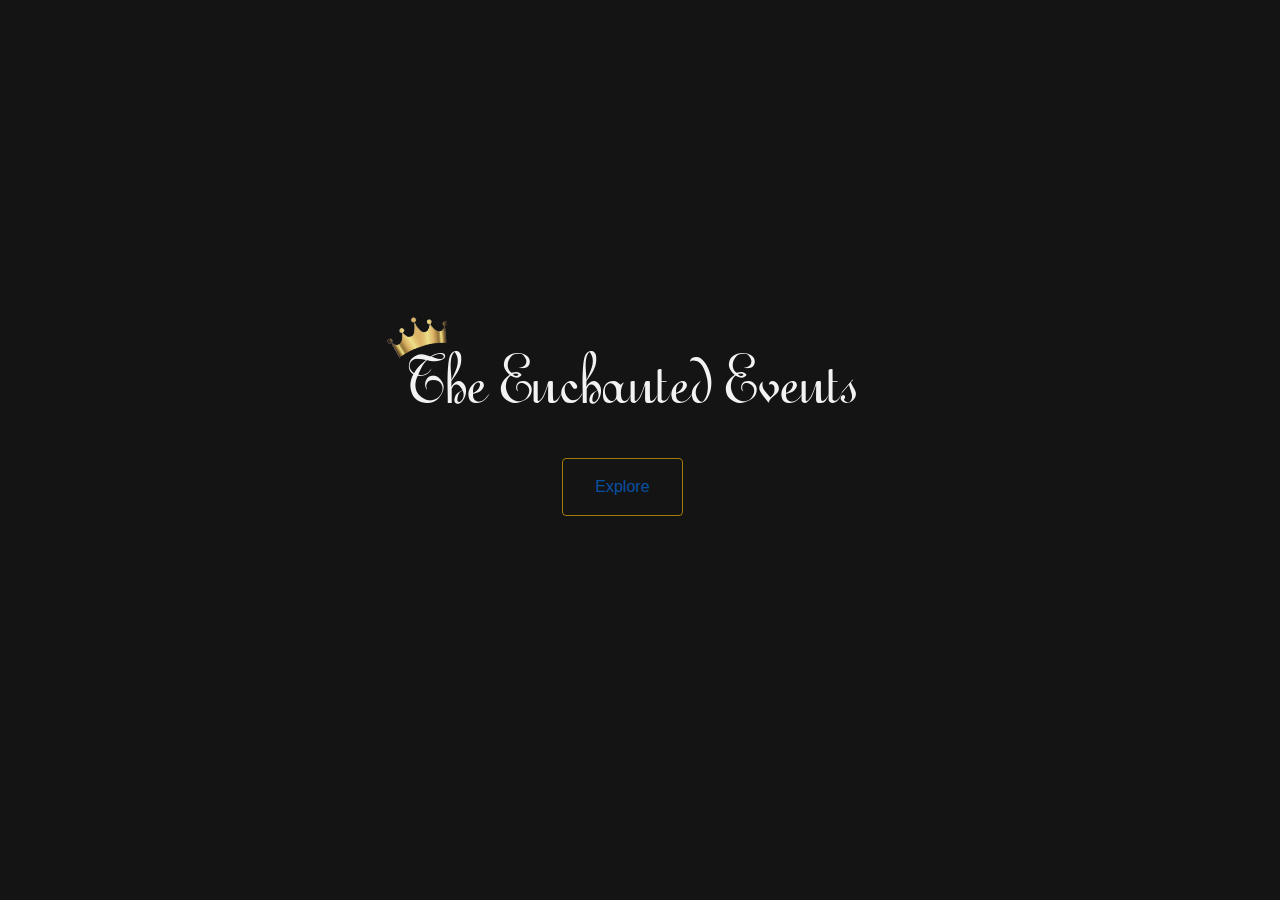
<file: index.html>
<!DOCTYPE html>
<html>
<head>
    <meta charset="utf-8">
    <meta name="viewport" content="width=device-width, initial-scale=1.0 maximum-scale=1.0">
    <meta http-equiv="X-UA-Compatible" content="IE=Edge">
      <!-- bootstrap css -->
    <link rel="stylesheet" type="text/css" href="./assets/css/bootstrap/bootstrap.css">
      <!-- personalized css -->
    <link rel="stylesheet" type="text/css" href="./assets/css/style.css">
      <!-- JavaScript -->
      <!-- jquery first, then popper, then bootstrap js -->
      <!-- jquery 3.3.1 uncompressed-->
    <script src="https://code.jquery.com/jquery-3.3.1.js" integrity="sha256-2Kok7MbOyxpgUVvAk/HJ2jigOSYS2auK4Pfzbm7uH60="crossorigin="anonymous"></script>
      <!-- popper -->
    <script src="https://cdnjs.cloudflare.com/ajax/libs/popper.js/1.12.9/umd/popper.min.js" integrity="sha384-ApNbgh9B+Y1QKtv3Rn7W3mgPxhU9K/ScQsAP7hUibX39j7fakFPskvXusvfa0b4Q" crossorigin="anonymous"></script>
      <!-- Bootstrap JS -->
    <script type="text/javascript" src="./assets/js/bootstrap.js"></script>
    <!-- fontawesome -->
    <link rel="stylesheet" href="https://use.fontawesome.com/releases/v5.3.1/css/all.css" integrity="sha384-mzrmE5qonljUremFsqc01SB46JvROS7bZs3IO2EmfFsd15uHvIt+Y8vEf7N7fWAU" crossorigin="anonymous">
  <!-- favicon -->
  <link rel="shortcut icon" type="image/x-icon" href="./assets/img/icon.png">
    <!-- google fonts -->
    <link href="https://fonts.googleapis.com/css?family=Dancing+Script|Overlock|Tangerine|Playfair+Display|Vidaloka:400,700" rel="stylesheet">
  <title>The Enchanted Events</title>
</head>
<body>



	<div class="jumbotron mb-0">
      <div class="container">
      	<img src="./assets/img/logo2.png" class="img-fluid">
        <button class="btn btn-outline-warning">
          <a href="./home.html">Explore</a>
        </button>
      </div>
    </div>



</body>
</html>
</file>
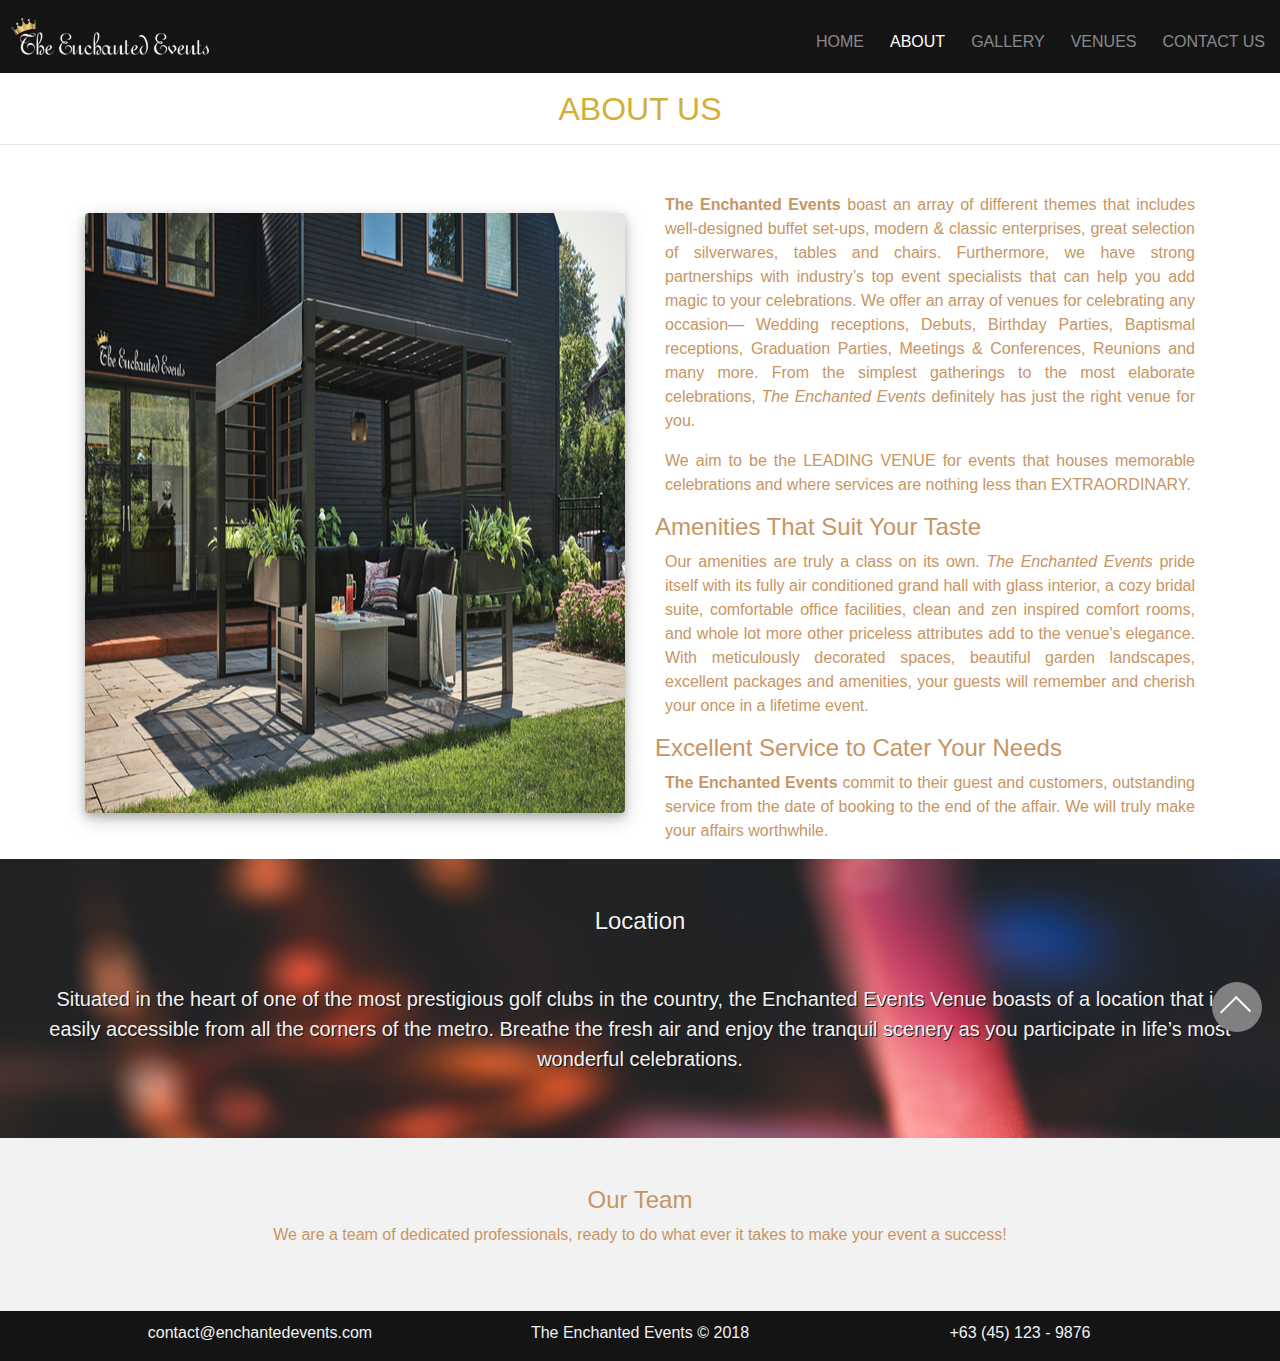
<file: about.html>
<!DOCTYPE html>
<html>
<head>
    <meta charset="utf-8">
    <meta name="viewport" content="width=device-width, initial-scale=1.0 maximum-scale=1.0">
    <meta http-equiv="X-UA-Compatible" content="IE=Edge">
      <!-- bootstrap css -->
    <link rel="stylesheet" type="text/css" href="./assets/css/bootstrap/bootstrap.css">
      <!-- personalized css -->
    <link rel="stylesheet" type="text/css" href="./assets/css/style.css">
      <!-- JavaScript -->
      <!-- jquery first, then popper, then bootstrap js -->
      <!-- jquery 3.3.1 uncompressed-->
    <script src="https://code.jquery.com/jquery-3.3.1.js" integrity="sha256-2Kok7MbOyxpgUVvAk/HJ2jigOSYS2auK4Pfzbm7uH60="crossorigin="anonymous"></script>
      <!-- popper -->
    <script src="https://cdnjs.cloudflare.com/ajax/libs/popper.js/1.12.9/umd/popper.min.js" integrity="sha384-ApNbgh9B+Y1QKtv3Rn7W3mgPxhU9K/ScQsAP7hUibX39j7fakFPskvXusvfa0b4Q" crossorigin="anonymous"></script>
      <!-- Bootstrap JS -->
    <script type="text/javascript" src="./assets/js/bootstrap.js"></script>
    <!-- fontawesome -->
    <link rel="stylesheet" href="https://use.fontawesome.com/releases/v5.3.1/css/all.css" integrity="sha384-mzrmE5qonljUremFsqc01SB46JvROS7bZs3IO2EmfFsd15uHvIt+Y8vEf7N7fWAU" crossorigin="anonymous">
  <!-- favicon -->
  <link rel="shortcut icon" type="image/x-icon" href="./assets/img/icon.png">
    <!-- google fonts -->
    <link href="https://fonts.googleapis.com/css?family=Dancing+Script|Overlock|Tangerine|Playfair+Display|Vidaloka:400,700" rel="stylesheet">
  <title>The Enchanted Events</title>
</head>
<body>




    
    <nav class="navbar navbar-expand-lg navbar-dark">
      <a href="./index.html" class="navbar-brand">
        <img src="./assets/img/logo3.png" class="img-fluid">
      </a>
      <button class="navbar-toggler" type="button" data-toggle="collapse" data-target="#navbarContent">
        <span class="navbar-toggler-icon"></span>
      </button>
      <div class="collapse navbar-collapse" id="navbarContent">
        <ul class="navbar-nav ml-auto">
          <li class="nav-item">
            <a  class="nav-link text-center" href="./home.html">Home</a>
          </li>
          <li class="nav-item">
            <a  class="nav-link active text-center" href="./about.html">About</a>
          </li>
          <li class="nav-item">
            <a class="nav-link text-center" href="./gallery.html">Gallery</a>
          </li>
          <li class="nav-item">
            <a class="nav-link text-center" href="./venues.html">Venues</a>
          </li>
          <li class="nav-item">
            <a class="nav-link text-center" href="./contact.html">Contact Us</a>
          </li>
        </ul>
      </div>
    </nav>



    <h2 id="abt" class="text-center">ABOUT US</h2>
    <hr>

    <div class="container mt-5">
      <div class="row">
        <div class="col-lg-6 col-md-12 col-sm-12" id="col-img">
            <img class="card-img-top rounded" src="./assets/img/tee.png">
        </div>
        <div class="col-lg-6 col-md-12 col-sm-12 about-tags">
          <p class="text-justify"><strong>The Enchanted Events</strong> boast an array of different themes that includes well-designed buffet set-ups, modern & classic enterprises, great selection of silverwares, tables and chairs. Furthermore, we have strong partnerships with industry’s top event specialists that can help you add magic to your celebrations. We offer an array of venues for celebrating any occasion— Wedding receptions, Debuts, Birthday Parties, Baptismal receptions, Graduation Parties, Meetings & Conferences, Reunions and many more. From the simplest gatherings to the most elaborate celebrations, <em>The Enchanted Events</em> definitely has just the right venue for you.</p>
          <p class="text-justify">We aim to  be the LEADING VENUE for events that houses memorable celebrations and where services are nothing less than EXTRAORDINARY.</p>
        <!-- </div> -->
      <!-- </div> -->
      <!-- <div class="row"> -->
        <!-- <div class="col-lg-6 col-md-6 col-sm-12 about-tags"> -->
          <h4>Amenities That Suit Your Taste</h4>
          <p class="text-justify">Our amenities are truly a class on its own. <em>The Enchanted Events</em> pride itself with its fully air conditioned grand hall with glass interior, a cozy bridal suite, comfortable office facilities, clean and zen inspired comfort rooms, and whole lot more other priceless attributes add to the venue's elegance. With meticulously decorated spaces, beautiful garden landscapes, excellent packages and amenities, your guests will remember and cherish your once in a lifetime event.</p>
        <!-- </div> -->
      <!-- </div> -->
      <!-- <div class="row"> -->
        <!-- <div class="col-lg-6 col-md-6 col-sm-12 about-tags"> -->
          <h4>Excellent Service to Cater Your Needs</h4>
          <p class="text-justify"><strong>The Enchanted Events</strong> commit to their guest and customers, outstanding service from the date of booking to the end of the affair. We will truly make your affairs worthwhile.</p>
        </div>
      </div>
    </div>

    <section class="p-5" id="location">
      <h4 class="mb-5 text-center">Location</h4>
      <p class="lead text-center">Situated in the heart of one of the most prestigious golf clubs in the country, the Enchanted Events Venue boasts of a location that is easily accessible from all the corners of the metro. Breathe the fresh air and enjoy the tranquil scenery as you participate in life’s most wonderful celebrations.</p>
    </section>

    <section class="p-5 text-center about-tags" id="team">
      <h4>Our Team</h4>
      <p>We are a team of dedicated professionals, ready to do what ever it takes to make your event a success!</p>
    </section>

    <footer>
      <div class="container">
        <div class="row">
          <div class="cols col-lg-4">
              <p><i class="far fa-envelope"></i>contact@enchantedevents.com</p>
          </div>
          <div class="cols col-lg-4">
            <p>The Enchanted Events &copy; 2018</p>
          </div>
          <div class="cols col-lg-4">
              <p><i class="fas fa-phone"></i>+63 (45) 123 - 9876</p>
          </div>
        </div>
      </div>
    </footer>
    <div class="back-to-top"></div>
    <script type="text/javascript" src="./assets/js/script.js"></script>
</body>
</html>
</file>
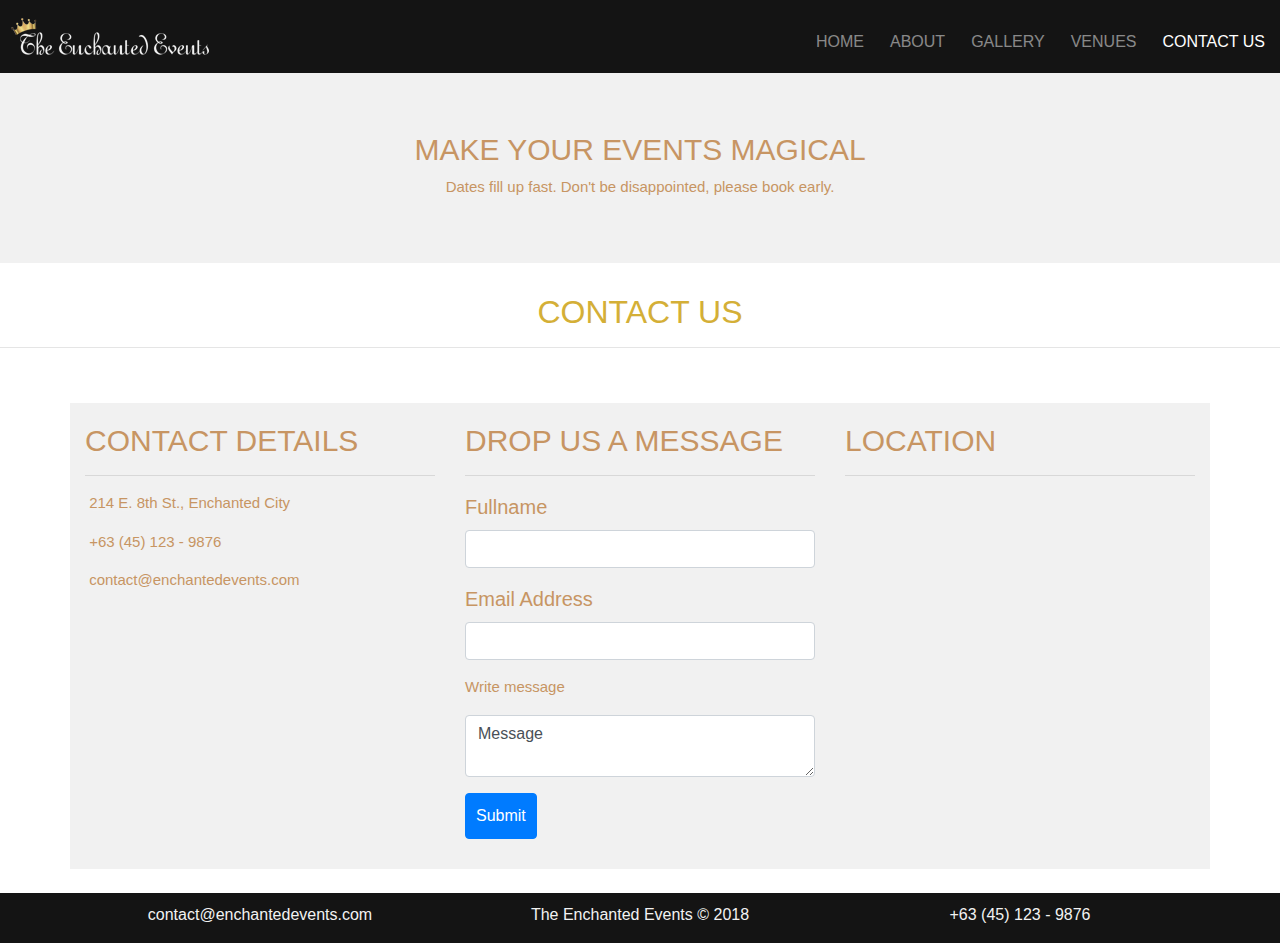
<file: contact.html>
<!DOCTYPE html>
<html>
<head>
    <meta charset="utf-8">
    <meta name="viewport" content="width=device-width, initial-scale=1.0 maximum-scale=1.0">
    <meta http-equiv="X-UA-Compatible" content="IE=Edge">
      <!-- bootstrap css -->
    <link rel="stylesheet" type="text/css" href="./assets/css/bootstrap/bootstrap.css">
      <!-- personalized css -->
    <link rel="stylesheet" type="text/css" href="./assets/css/style.css">
      <!-- JavaScript -->
      <!-- jquery first, then popper, then bootstrap js -->
      <!-- jquery 3.3.1 uncompressed-->
    <script src="https://code.jquery.com/jquery-3.3.1.js" integrity="sha256-2Kok7MbOyxpgUVvAk/HJ2jigOSYS2auK4Pfzbm7uH60="crossorigin="anonymous"></script>
      <!-- popper -->
    <script src="https://cdnjs.cloudflare.com/ajax/libs/popper.js/1.12.9/umd/popper.min.js" integrity="sha384-ApNbgh9B+Y1QKtv3Rn7W3mgPxhU9K/ScQsAP7hUibX39j7fakFPskvXusvfa0b4Q" crossorigin="anonymous"></script>
      <!-- Bootstrap JS -->
    <script type="text/javascript" src="./assets/js/bootstrap.js"></script>
    <!-- fontawesome -->
    <link rel="stylesheet" href="https://use.fontawesome.com/releases/v5.3.1/css/all.css" integrity="sha384-mzrmE5qonljUremFsqc01SB46JvROS7bZs3IO2EmfFsd15uHvIt+Y8vEf7N7fWAU" crossorigin="anonymous">
  <!-- favicon -->
  <link rel="shortcut icon" type="image/x-icon" href="./assets/img/icon.png">
    <!-- google fonts -->
    <link href="https://fonts.googleapis.com/css?family=Dancing+Script|Overlock|Tangerine|Playfair+Display|Vidaloka:400,700" rel="stylesheet">
 <title>The Enchanted Events</title>
</head>
<body>

    <nav class="navbar navbar-expand-lg navbar-dark">
      <a href="./index.html" class="navbar-brand">
        <img src="./assets/img/logo3.png" class="img-fluid">
      </a>
      <button class="navbar-toggler" type="button" data-toggle="collapse" data-target="#navbarContent">
        <span class="navbar-toggler-icon"></span>
      </button>
      <div class="collapse navbar-collapse" id="navbarContent">
        <ul class="navbar-nav ml-auto">
          <li class="nav-item">
            <a  class="nav-link text-center" href="./home.html">Home</a>
          </li>
          <li class="nav-item">
            <a  class="nav-link text-center" href="./about.html">About</a>
          </li>
          <li class="nav-item">
            <a class="nav-link text-center" href="./gallery.html">Gallery</a>
          </li>
          <li class="nav-item">
            <a class="nav-link text-center" href="./venues.html">Venues</a>
          </li>
          <li class="nav-item">
            <a class="nav-link active text-center" href="./contact.html">Contact Us</a>
          </li>
        </ul>
      </div>
    </nav>

   <section class="p-5 text-center" id="contact">
      <h4>Make Your Events Magical</h4>
      <p>Dates fill up fast. Don't be disappointed, please book early.</p>
   </section>
   <h2 class="text-center" id="ctc">CONTACT US</h2>
   <hr>
    <div class="container">
      <div class="row" id="contact">
        <div class="col-lg-4 col-md-6 col-sm-12">
          <h4>Contact Details</h4>
          <hr>
          <p><i class="fas fa-map-marker-alt"></i>&nbsp;214 E. 8th St., Enchanted City</p>
          <p><i class="fas fa-phone"></i>&nbsp;+63 (45) 123 - 9876</p>
          <p><i class="far fa-envelope"></i>&nbsp;contact@enchantedevents.com</p>
        </div>
        <div class="col-lg-4 col-md-6 col-sm-12">
          <form>
            <h4>Drop us a message</h4>
            <hr>
            <div class="form-group">
              <label for="fullname">Fullname</label>
              <input type="text" name="fullname" id="fullname" class="form-control"></input>
            </div>
            <div class="form-group">
              <label for="emailadd">Email Address</label>
              <input type="email" name="emailadd" id="emailadd" class="form-control"></input>
            </div>
            <div class="form-group">
              <p>Write message</p>
              <textarea class="form-control">Message</textarea>
            </div>
            <button type="submit" class="btn btn-primary">Submit</button>
          </form>
        </div>      
        <div class="col-lg-4 col-md-6 col-sm-12">
          <h4>Location</h4>
          <hr>
          <div class="embed-responsive embed-responsive-4by3">
            <iframe src="https://www.google.com/maps/embed?pb=!1m18!1m12!1m3!1d3845.2618109010373!2d120.59546871526405!3d15.470343289253337!2m3!1f0!2f0!3f0!3m2!1i1024!2i768!4f13.1!3m3!1m2!1s0x3396c66822d29c2b%3A0xd4aa287c49750280!2sThe+Bella+Plaza!5e0!3m2!1sen!2sph!4v1537403832646" width="250" height="450" frameborder="0" style="border:0" allowfullscreen></iframe>
          </div>
        </div>
      </div> 
    </div>
    <br>


    <footer>
      <div class="container">
        <div class="row">
          <div class="cols col-lg-4">
              <p><i class="far fa-envelope"></i>contact@enchantedevents.com</p>
          </div>
          <div class="cols col-lg-4">
            <p>The Enchanted Events &copy; 2018</p>
          </div>
          <div class="cols col-lg-4">
              <p><i class="fas fa-phone"></i>+63 (45) 123 - 9876</p>
          </div>
        </div>
      </div>
    </footer>
    <div class="back-to-top"></div>
    <script type="text/javascript" src="./assets/js/script.js"></script>
</body>
</html>
</file>
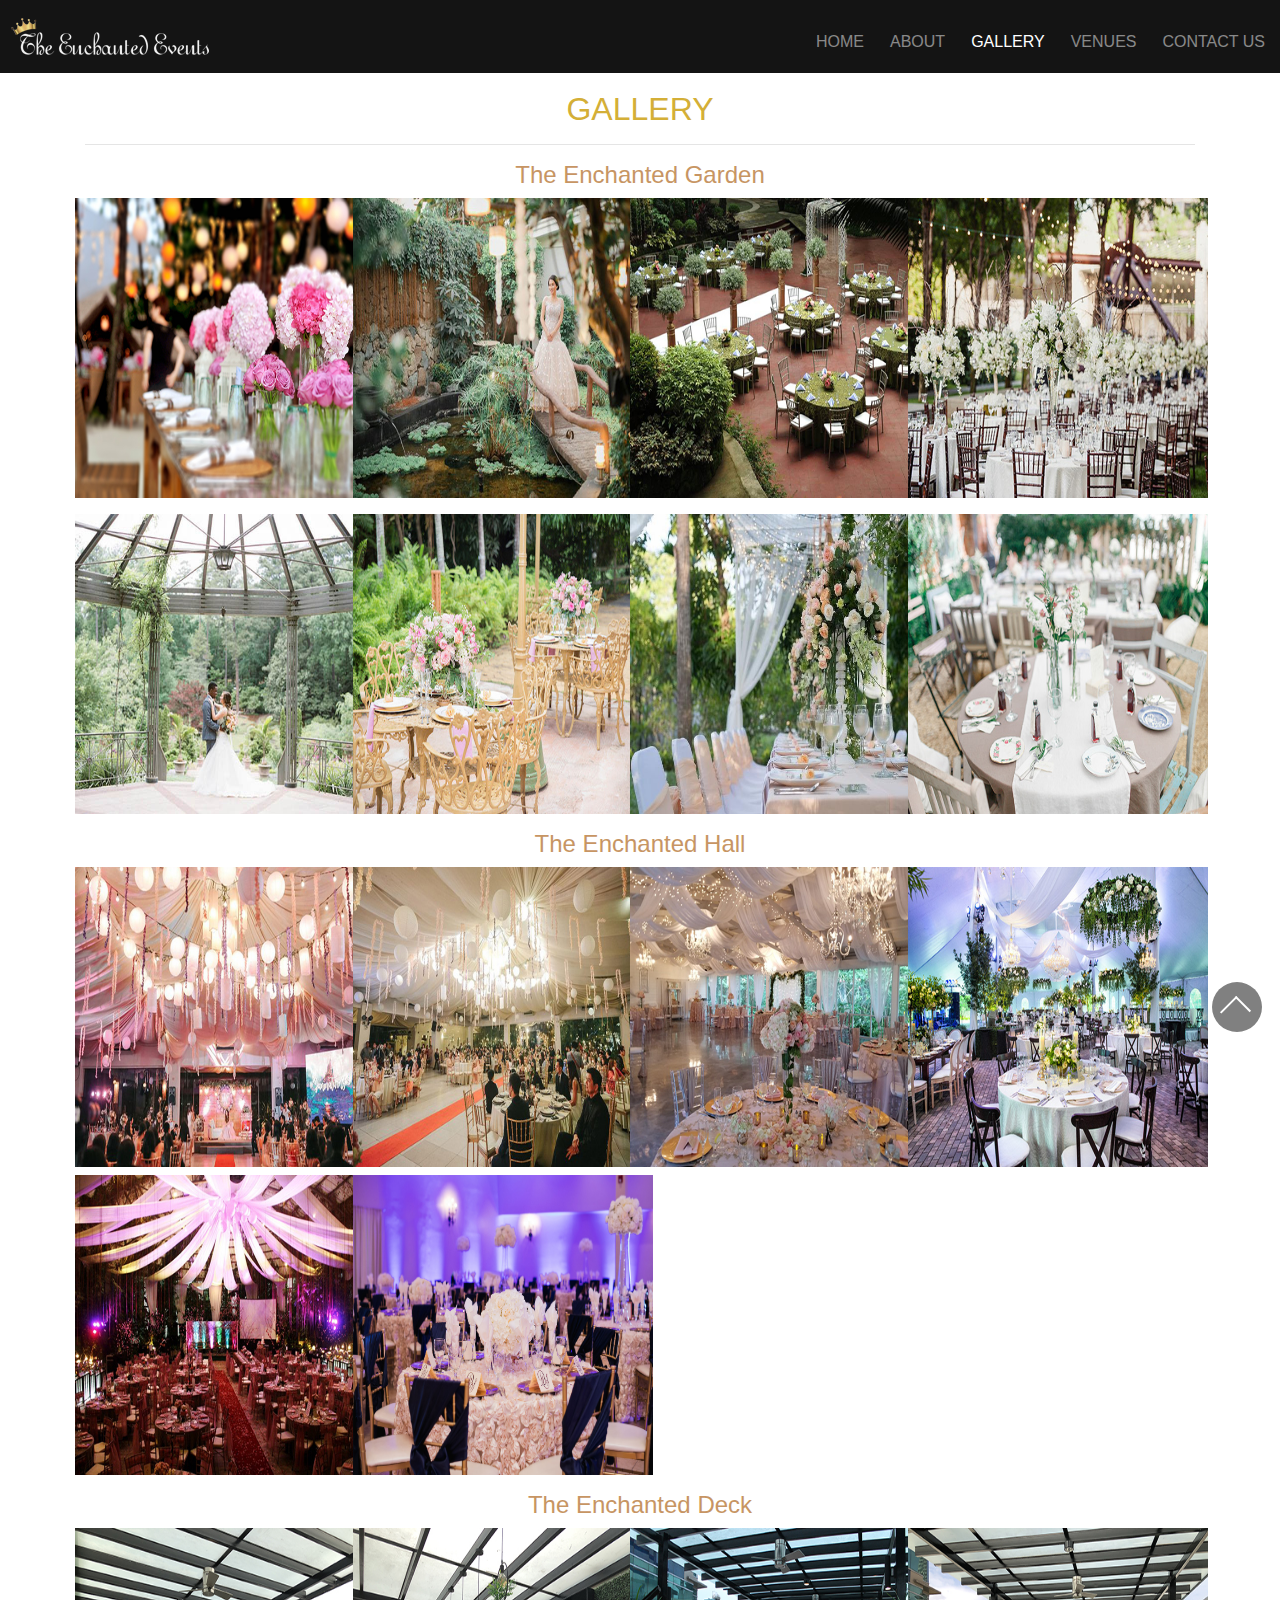
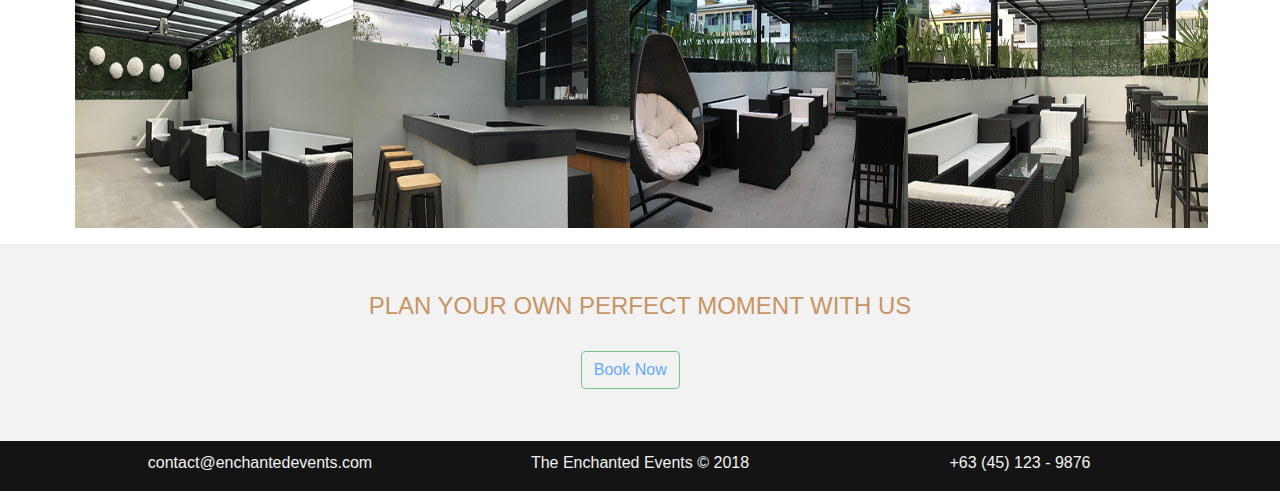
<file: gallery.html>
<!DOCTYPE html>
<html>
<head>
    <meta charset="utf-8">
    <meta name="viewport" content="width=device-width, initial-scale=1.0 maximum-scale=1.0">
    <meta http-equiv="X-UA-Compatible" content="IE=Edge">
      <!-- bootstrap css -->
    <link rel="stylesheet" type="text/css" href="./assets/css/bootstrap/bootstrap.css">
      <!-- personalized css -->
    <link rel="stylesheet" type="text/css" href="./assets/css/style.css">
      <!-- JavaScript -->
      <!-- jquery first, then popper, then bootstrap js -->
      <!-- jquery 3.3.1 uncompressed-->
    <script src="https://code.jquery.com/jquery-3.3.1.js" integrity="sha256-2Kok7MbOyxpgUVvAk/HJ2jigOSYS2auK4Pfzbm7uH60="crossorigin="anonymous"></script>
      <!-- popper -->
    <script src="https://cdnjs.cloudflare.com/ajax/libs/popper.js/1.12.9/umd/popper.min.js" integrity="sha384-ApNbgh9B+Y1QKtv3Rn7W3mgPxhU9K/ScQsAP7hUibX39j7fakFPskvXusvfa0b4Q" crossorigin="anonymous"></script>
      <!-- Bootstrap JS -->
    <script type="text/javascript" src="./assets/js/bootstrap.js"></script>
    <!-- fontawesome -->
    <link rel="stylesheet" href="https://use.fontawesome.com/releases/v5.3.1/css/all.css" integrity="sha384-mzrmE5qonljUremFsqc01SB46JvROS7bZs3IO2EmfFsd15uHvIt+Y8vEf7N7fWAU" crossorigin="anonymous">
  <!-- favicon -->
  <link rel="shortcut icon" type="image/x-icon" href="./assets/img/icon.png">
    <!-- google fonts -->
    <link href="https://fonts.googleapis.com/css?family=Dancing+Script|Overlock|Tangerine|Playfair+Display|Vidaloka:400,700" rel="stylesheet">
 <title>The Enchanted Events</title>
</head>
<body>

    <nav class="navbar navbar-expand-lg navbar-dark">
      <a href="./index.html" class="navbar-brand">
        <img src="./assets/img/logo3.png" class="img-fluid">
      </a>
      <button class="navbar-toggler" type="button" data-toggle="collapse" data-target="#navbarContent">
        <span class="navbar-toggler-icon"></span>
      </button>
      <div class="collapse navbar-collapse" id="navbarContent">
        <ul class="navbar-nav ml-auto">
          <li class="nav-item">
            <a  class="nav-link text-center" href="./home.html">Home</a>
          </li>
          <li class="nav-item">
            <a  class="nav-link text-center" href="./about.html">About</a>
          </li>
          <li class="nav-item">
            <a class="nav-link active text-center" href="./gallery.html">Gallery</a>
          </li>
          <li class="nav-item">
            <a class="nav-link text-center" href="./venues.html">Venues</a>
          </li>
          <li class="nav-item">
            <a class="nav-link text-center" href="./contact.html">Contact Us</a>
          </li>
        </ul>
      </div>
    </nav>

    <div class="container">
      <h2 class="text-center" id="gal">GALLERY</h2>
      <hr>
      <div class="container">
        <h4 class="text-center">The Enchanted Garden</h4>        
        <div class="row mb-2">
          <div class="col-lg-3 col-md-6 col-sm-6 mb-2">
            <div class="thumbnail">
              <img src="./assets/img/g1.jpg" id="gallery1">
            </div>
          </div>
          <div class="col-lg-3 col-md-6 col-sm-6 mb-2">
            <div class="thumbnail">
              <img src="./assets/img/g2.jpg" id="gallery1">
            </div>
          </div>
          <div class="col-lg-3 col-md-6 col-sm-6 mb-2">
            <div class="thumbnail">
              <img src="./assets/img/g3.jpg" id="gallery1">
            </div>
          </div>
          <div class="col-lg-3 col-md-6 col-sm-6 mb-2">
            <div class="thumbnail">
              <img src="./assets/img/g4.jpg" id="gallery1">
            </div>
          </div>                        
        </div>
        <div class="row mb-2">
          <div class="col-lg-3 col-md-6 col-sm-6 mb-2">
            <div class="thumbnail">
              <img src="./assets/img/g5.jpg" id="gallery1">
            </div>
          </div>
          <div class="col-lg-3 col-md-6 col-sm-6 mb-2">
            <div class="thumbnail">
              <img src="./assets/img/g6.jpg" id="gallery1">
            </div>
          </div>
          <div class="col-lg-3 col-md-6 col-sm-6 mb-2">
            <div class="thumbnail">
              <img src="./assets/img/g7.jpg" id="gallery1">
            </div>
          </div>
          <div class="col-lg-3 col-md-6 col-sm-6 mb-2">
            <div class="thumbnail">
              <img src="./assets/img/g8.jpg" id="gallery1">
            </div>
          </div>                        
        </div>

        <h4 class="text-center">The Enchanted Hall</h4>
        <div class="row mb-2">
          <div class="col-lg-3 col-md-6 col-sm-6 mb-2">
            <div class="thumbnail">
              <img src="./assets/img/h1.jpg" id="gallery1">
            </div>
          </div>
          <div class="col-lg-3 col-md-6 col-sm-6 mb-2">
            <div class="thumbnail">
              <img src="./assets/img/h2.jpg" id="gallery1">
            </div>
          </div>

          <div class="col-lg-3 col-md-6 col-sm-6 mb-2">
            <div class="thumbnail">
              <img src="./assets/img/h4.jpg" id="gallery1">
            </div>
          </div>                        
<!--         </div>
        <div class="row mb-2"> -->
          <div class="col-lg-3 col-md-6 col-sm-6 mb-2">
            <div class="thumbnail">
              <img src="./assets/img/h5.jpg" id="gallery1">
            </div>
          </div>
          <div class="col-lg-3 col-md-6 col-sm-6 mb-2">
            <div class="thumbnail">
              <img src="./assets/img/h6.jpg" id="gallery1">
            </div>
          </div>
          <div class="col-lg-3 col-md-6 col-sm-6 mb-2">
            <div class="thumbnail">
              <img src="./assets/img/h7.jpg" id="gallery1">
            </div>
          </div>
        </div>


        <h4 class="text-center">The Enchanted Deck</h4>        
        <div class="row mb-2">
<!--           <div class="col-lg-3 col-md-6 col-sm-6 mb-2">
            <div class="thumbnail">
              <img src="./assets/img/d1.jpg" id="gallery1">
            </div>
          </div> -->
          <div class="col-lg-3 col-md-6 col-sm-6 mb-2">
            <div class="thumbnail">
              <img src="./assets/img/d2.jpg" id="gallery1">
            </div>
          </div>
          <div class="col-lg-3 col-md-6 col-sm-6 mb-2">
            <div class="thumbnail">
              <img src="./assets/img/d3.jpg" id="gallery1">
            </div>
          </div>
          <div class="col-lg-3 col-md-6 col-sm-6 mb-2">
            <div class="thumbnail">
              <img src="./assets/img/d4.jpg" id="gallery1">
            </div>
          </div>                        
        <!-- </div> -->
        <!-- <div class="row mb-2"> -->
          <div class="col-lg-3 col-md-6 col-sm-6 mb-2">
            <div class="thumbnail">
              <img src="./assets/img/d5.jpg" id="gallery1">
            </div>
          </div>
        </div> 

      </div>
    </div>
    
    <section class="p-5" id="home-contact">
      <h4 class="mb-5 text-center">PLAN YOUR OWN PERFECT MOMENT WITH US</h4>
      <button class="btn btn-outline-success home-btn">
        <a href="./contact.html">Book Now</a>
      </button>
    </section>

    <footer>
      <div class="container">
        <div class="row">
          <div class="cols col-lg-4">
              <p><i class="far fa-envelope"></i>contact@enchantedevents.com</p>
          </div>
          <div class="cols col-lg-4">
            <p>The Enchanted Events &copy; 2018</p>
          </div>
          <div class="cols col-lg-4">
              <p><i class="fas fa-phone"></i>+63 (45) 123 - 9876</p>
          </div>
        </div>
      </div>
    </footer>

    <div class="back-to-top"></div>
    <script type="text/javascript" src="./assets/js/script.js"></script>
</body>
</html>
</file>
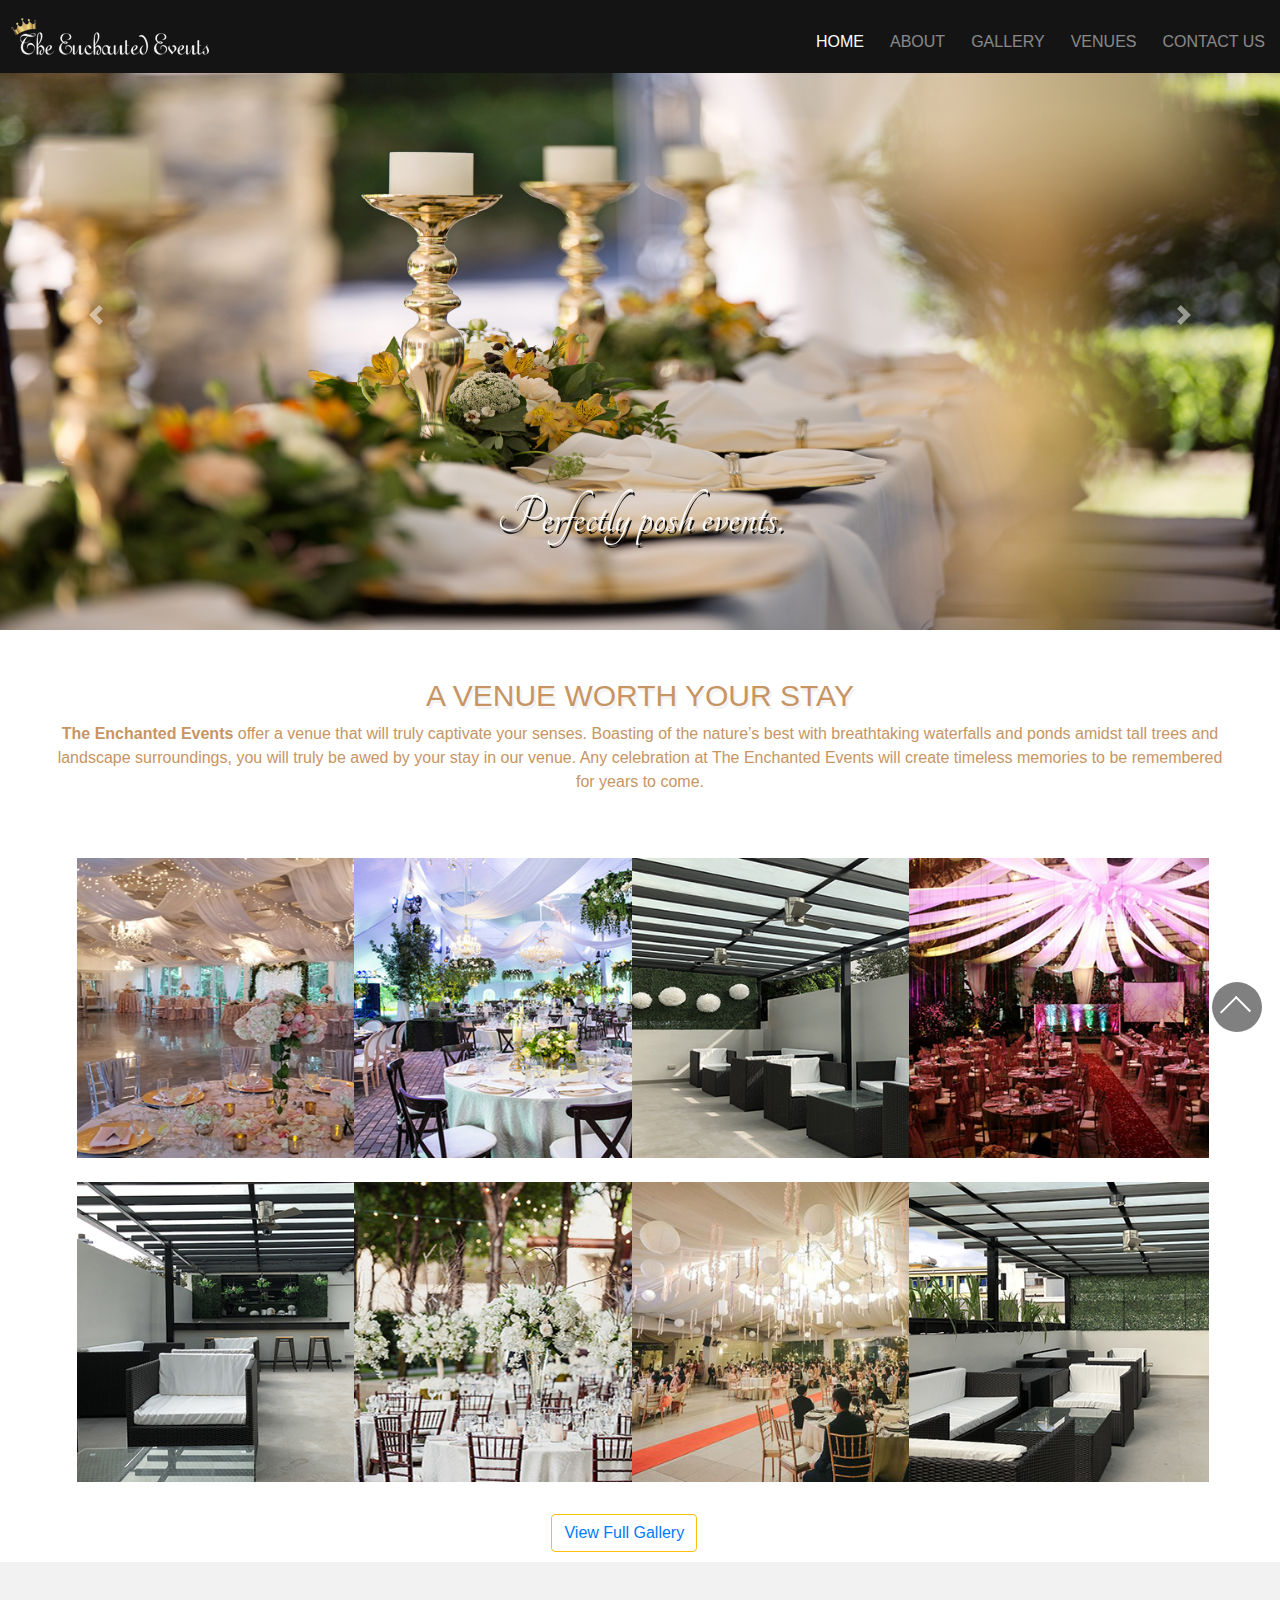
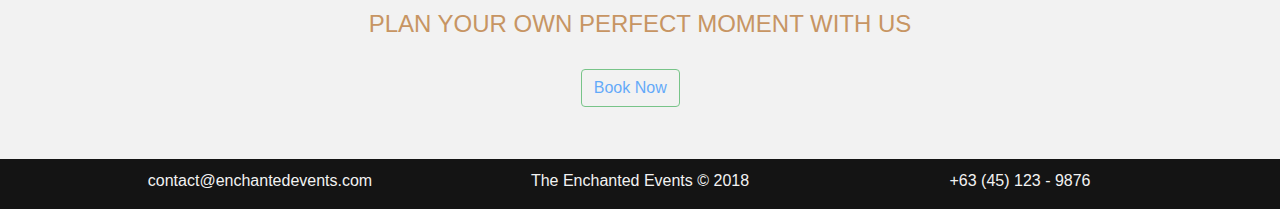
<file: home.html>
<!DOCTYPE html>
<html>
<head>
    <meta charset="utf-8">
    <meta name="viewport" content="width=device-width, initial-scale=1.0 maximum-scale=1.0">
    <meta http-equiv="X-UA-Compatible" content="IE=Edge">
      <!-- bootstrap css -->
    <link rel="stylesheet" type="text/css" href="./assets/css/bootstrap/bootstrap.css">
      <!-- personalized css -->
    <link rel="stylesheet" type="text/css" href="./assets/css/style.css">
      <!-- JavaScript -->
      <!-- jquery first, then popper, then bootstrap js -->
      <!-- jquery 3.3.1 uncompressed-->
    <script src="https://code.jquery.com/jquery-3.3.1.js" integrity="sha256-2Kok7MbOyxpgUVvAk/HJ2jigOSYS2auK4Pfzbm7uH60="crossorigin="anonymous"></script>
      <!-- popper -->
    <script src="https://cdnjs.cloudflare.com/ajax/libs/popper.js/1.12.9/umd/popper.min.js" integrity="sha384-ApNbgh9B+Y1QKtv3Rn7W3mgPxhU9K/ScQsAP7hUibX39j7fakFPskvXusvfa0b4Q" crossorigin="anonymous"></script>
      <!-- Bootstrap JS -->
    <script type="text/javascript" src="./assets/js/bootstrap.js"></script>
    <!-- fontawesome -->
    <link rel="stylesheet" href="https://use.fontawesome.com/releases/v5.3.1/css/all.css" integrity="sha384-mzrmE5qonljUremFsqc01SB46JvROS7bZs3IO2EmfFsd15uHvIt+Y8vEf7N7fWAU" crossorigin="anonymous">
  <!-- favicon -->
  <link rel="shortcut icon" type="image/x-icon" href="./assets/img/icon.png">
    <!-- google fonts -->
    <link href="https://fonts.googleapis.com/css?family=Dancing+Script|Overlock|Tangerine|Playfair+Display|Vidaloka:400,700" rel="stylesheet">
  <title>The Enchanted Events</title>
</head>
<body>


    <nav class="navbar navbar-expand-lg navbar-dark">
      <a href="./index.html" class="navbar-brand">
        <img src="./assets/img/logo3.png" class="img-fluid">
      </a>
      <button class="navbar-toggler" type="button" data-toggle="collapse" data-target="#navbarContent">
        <span class="navbar-toggler-icon"></span>
      </button>
      <div class="collapse navbar-collapse" id="navbarContent">
        <ul class="navbar-nav ml-auto">
          <li class="nav-item">
            <a  class="nav-link active text-center" href="./home.html">Home</a>
          </li>
          <li class="nav-item">
            <a  class="nav-link text-center" href="./about.html">About</a>
          </li>
          <li class="nav-item">
            <a class="nav-link text-center" href="./gallery.html">Gallery</a>
          </li>
          <li class="nav-item">
            <a class="nav-link text-center" href="./venues.html">Venues</a>
          </li>
          <li class="nav-item">
            <a class="nav-link text-center" href="./contact.html">Contact Us</a>
          </li>
        </ul>
      </div>
    </nav>


  <!-- carousel -->
    <div id="carousel" class="carousel slide carousel-fade" data-ride="carousel" data-interval="2300">
      <div class="carousel-inner">
        <div class="carousel-item active">
          <img class="d-block w-100 carousel-image img-fluid" src="./assets/img/i3.jpg">
            <div class="carousel-caption">
              <h2 class="display-4" id="caption">Perfectly posh events.</h2>
            </div>
        </div>
        <div class="carousel-item">
          <img class="d-block w-100 carousel-image img-fluid" src="./assets/img/i6.jpg">
            <div class="carousel-caption">
              <h2 class="display-4" id="caption">In Your dream, every detail matters.</h2>
            </div>
        </div>
        <div class="carousel-item">
          <img class="d-block w-100 carousel-image img-fluid" src="./assets/img/i5.jpg">
            <div class="carousel-caption">
              <h2 class="display-4" id="caption">Celebrate Special Occasions with Us</h2>
            </div>
        </div>
      </div>
      <a class="carousel-control-prev" href="#carousel" role="button" data-slide="prev">
        <span class="carousel-control-prev-icon" aria-hidden="true"></span>
        <span class="sr-only">Previous</span>
      </a>
      <a class="carousel-control-next" href="#carousel" role="button" data-slide="next">
        <span class="carousel-control-next-icon" aria-hidden="true"></span>
        <span class="sr-only">Next</span>
      </a>
    </div>
    <!-- end of carousel -->
    


    <section class="p-5 home-tags" id="mission">
      <h3 class="mb-2 mt-0 text-center">A VENUE WORTH YOUR STAY</h3>
      <p class="text-center"><strong>The Enchanted Events</strong> offer a venue that will truly captivate your senses. Boasting of the nature’s best with breathtaking waterfalls and ponds amidst tall trees and landscape surroundings, you will truly be awed by your stay in our venue. Any celebration at The Enchanted Events will create timeless memories to be remembered for years to come.</p>
    </section>

    <!--home-gallery -->
    <div class="container">
      <div class="container">
        <div class="row mb-2">
          <div class="col-lg-3 col-md-6 col-sm-6 mb-4 p-0">
            <div class="thumbnail1">
              <img src="./assets/img/h4.jpg" id="gallery">
            </div>
          </div>
          <div class="col-lg-3 col-md-6 col-sm-6 mb-4 p-0">
            <div class="thumbnail1">
              <img src="./assets/img/h5.jpg" id="gallery">
            </div>
          </div>
          <div class="col-lg-3 col-md-6 col-sm-6 mb-4 p-0">
            <div class="thumbnail1">
              <img src="./assets/img/d2.jpg" id="gallery">
            </div>
          </div>
          <div class="col-lg-3 col-md-6 col-sm-6 mb-4 p-0">
            <div class="thumbnail1">
              <img src="./assets/img/h6.jpg" id="gallery">
            </div>
          </div>                        
        <!-- </div> -->

        <!-- <div class="row mb-2"> -->
          <div class="col-lg-3 col-md-6 col-sm-6 mb-4 p-0">
            <div class="thumbnail1">
              <img src="./assets/img/d1.jpg" id="gallery">
            </div>
          </div>
          <div class="col-lg-3 col-md-6 col-sm-6 mb-4 p-0">
            <div class="thumbnail1">
              <img src="./assets/img/g4.jpg" id="gallery">
            </div>
          </div>
          <div class="col-lg-3 col-md-6 col-sm-6 mb-4 p-0">
            <div class="thumbnail1">
              <img src="./assets/img/h2.jpg" id="gallery">
            </div>
          </div>
          <div class="col-lg-3 col-md-6 col-sm-6 mb-4 p-0">
            <div class="thumbnail1">
              <img src="./assets/img/d5.jpg" id="gallery">
            </div>
          </div>                        
        </div>
        <button class="btn btn-outline-warning btn-gallery">
          <a href="./gallery.html">View Full Gallery</a>
        </button> 
      </div>
    </div>
    <!-- end of home-gallery -->


    <section class="p-5" id="home-contact">
      <h4 class="mb-5 text-center">PLAN YOUR OWN PERFECT MOMENT WITH US</h4>
      <button class="btn btn-outline-success home-btn">
        <a href="./contact.html">Book Now</a>
      </button>
    </section>

    <footer>
      <div class="container">
        <div class="row">
          <div class="cols col-lg-4">
              <p><i class="far fa-envelope"></i>contact@enchantedevents.com</p>
          </div>
          <div class="cols col-lg-4">
            <p>The Enchanted Events &copy; 2018</p>
          </div>
          <div class="cols col-lg-4">
              <p><i class="fas fa-phone"></i>+63 (45) 123 - 9876</p>
          </div>
        </div>
      </div>
    </footer>
    <div class="back-to-top"></div>
    <script type="text/javascript" src="./assets/js/script.js"></script>
</body>
</html>
</file>
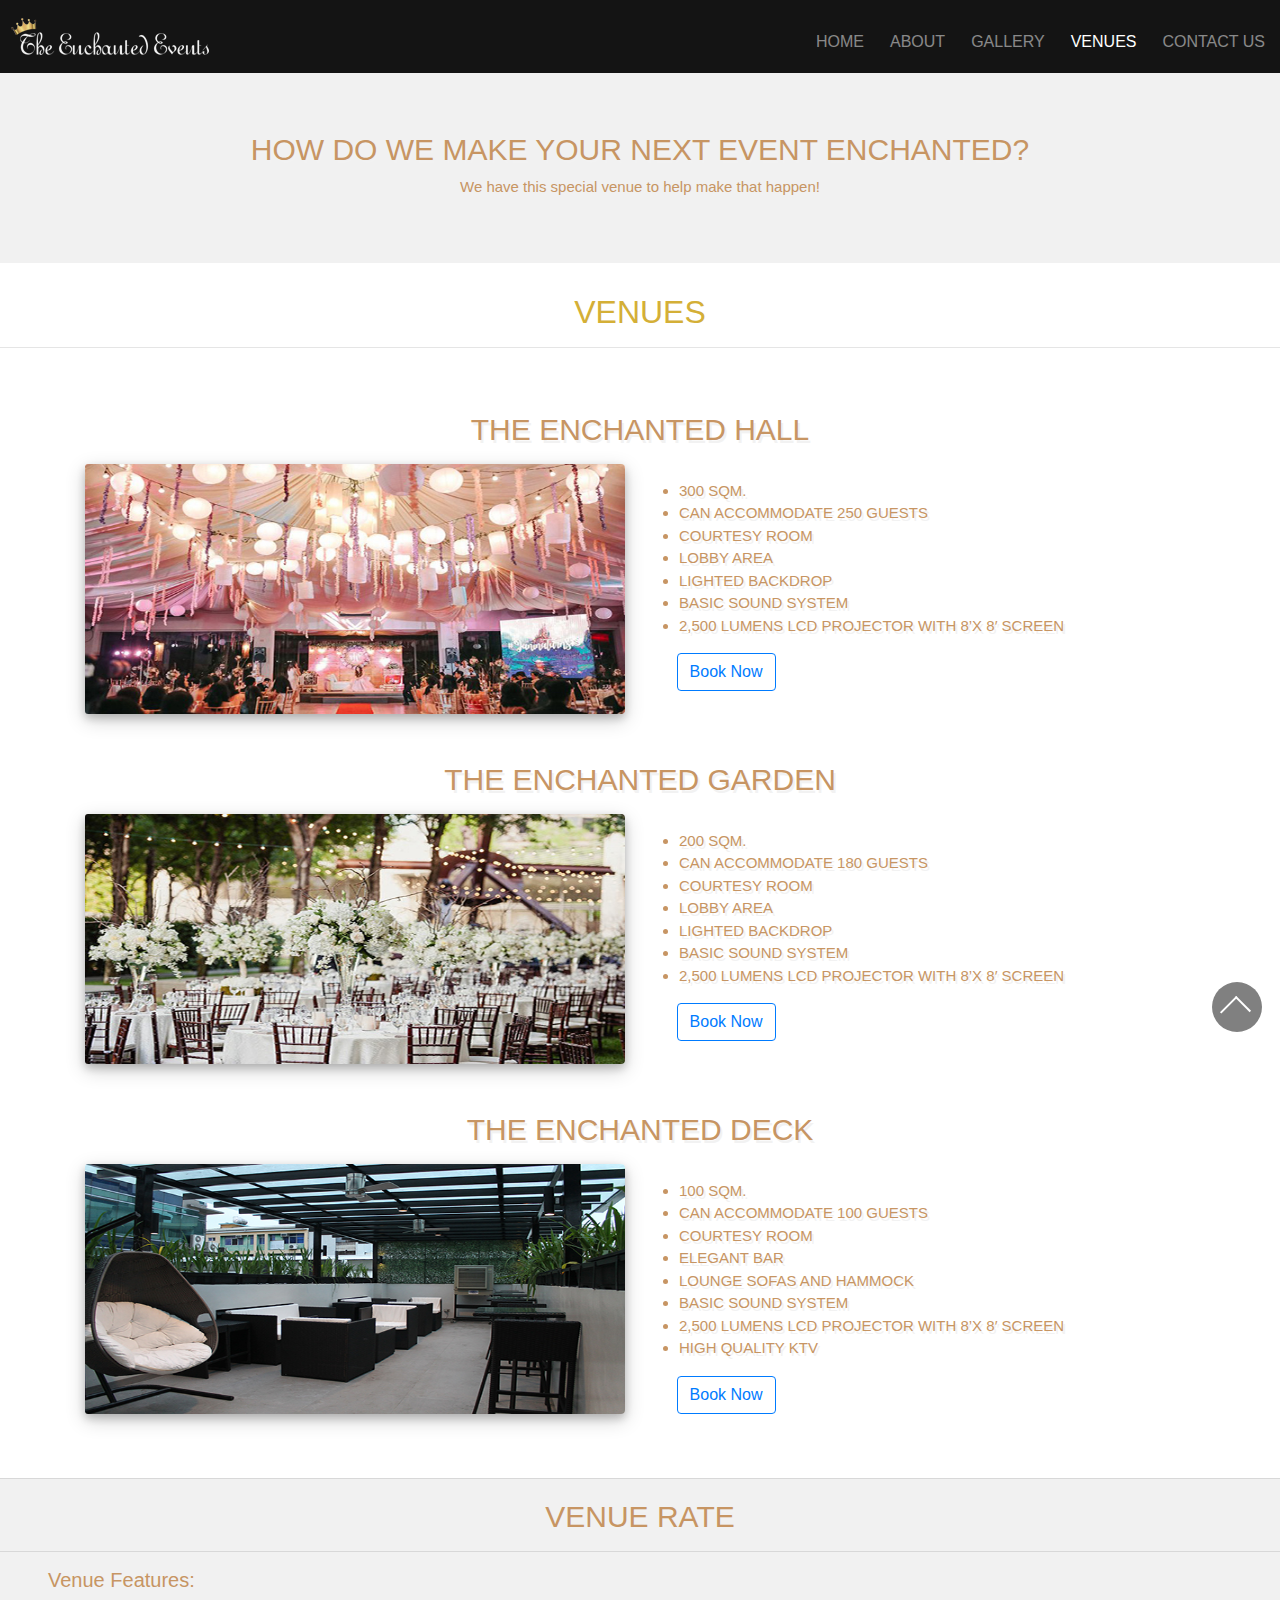
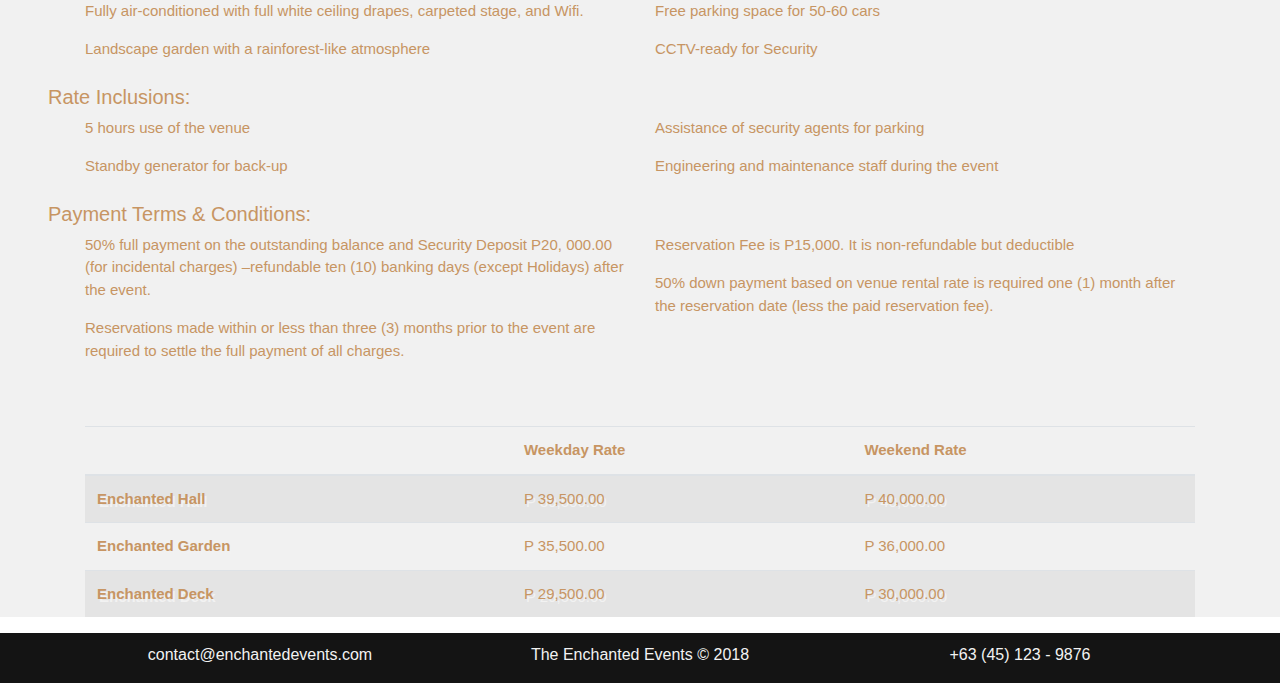
<file: venues.html>
<!DOCTYPE html>
<html>
<head>
    <meta charset="utf-8">
    <meta name="viewport" content="width=device-width, initial-scale=1.0 maximum-scale=1.0">
    <meta http-equiv="X-UA-Compatible" content="IE=Edge">
      <!-- bootstrap css -->
    <link rel="stylesheet" type="text/css" href="./assets/css/bootstrap/bootstrap.css">
      <!-- personalized css -->
    <link rel="stylesheet" type="text/css" href="./assets/css/style.css">
      <!-- JavaScript -->
      <!-- jquery first, then popper, then bootstrap js -->
      <!-- jquery 3.3.1 uncompressed-->
    <script src="https://code.jquery.com/jquery-3.3.1.js" integrity="sha256-2Kok7MbOyxpgUVvAk/HJ2jigOSYS2auK4Pfzbm7uH60="crossorigin="anonymous"></script>
      <!-- popper -->
    <script src="https://cdnjs.cloudflare.com/ajax/libs/popper.js/1.12.9/umd/popper.min.js" integrity="sha384-ApNbgh9B+Y1QKtv3Rn7W3mgPxhU9K/ScQsAP7hUibX39j7fakFPskvXusvfa0b4Q" crossorigin="anonymous"></script>
      <!-- Bootstrap JS -->
    <script type="text/javascript" src="./assets/js/bootstrap.js"></script>
    <!-- fontawesome -->
    <link rel="stylesheet" href="https://use.fontawesome.com/releases/v5.3.1/css/all.css" integrity="sha384-mzrmE5qonljUremFsqc01SB46JvROS7bZs3IO2EmfFsd15uHvIt+Y8vEf7N7fWAU" crossorigin="anonymous">
  <!-- favicon -->
  <link rel="shortcut icon" type="image/x-icon" href="./assets/img/icon.png">
    <!-- google fonts -->
    <link href="https://fonts.googleapis.com/css?family=Dancing+Script|Overlock|Tangerine|Playfair+Display|Vidaloka:400,700" rel="stylesheet">
 <title>The Enchanted Events</title>
</head>
<body>

    <nav class="navbar navbar-expand-lg navbar-dark">
      <a href="./index.html" class="navbar-brand">
        <img src="./assets/img/logo3.png" class="img-fluid">
      </a>
      <button class="navbar-toggler" type="button" data-toggle="collapse" data-target="#navbarContent">
        <span class="navbar-toggler-icon"></span>
      </button>
      <div class="collapse navbar-collapse" id="navbarContent">
        <ul class="navbar-nav ml-auto">
          <li class="nav-item">
            <a  class="nav-link text-center" href="./home.html">Home</a>
          </li>
          <li class="nav-item">
            <a  class="nav-link text-center" href="./about.html">About</a>
          </li>
          <li class="nav-item">
            <a class="nav-link text-center" href="./gallery.html">Gallery</a>
          </li>
          <li class="nav-item">
            <a class="nav-link active text-center" href="./venues.html">Venues</a>
          </li> 
          <li class="nav-item">
            <a class="nav-link text-center" href="./contact.html">Contact Us</a>
          </li>
        </ul>
      </div>
    </nav>


    <section class="p-5 text-center" id="venues">
      <h4>How do we make your next event enchanted?</h4>
      <p>We have this special venue to help make that happen!</p>
    </section>

    <h2 class="text-center" id="vns">VENUES</h2>
    <hr>
    <div class="container mb-3" id="hall">
      <h3 class="text-center mb-3">The Enchanted Hall</h3>
      <div class="row mb-5">
        <div class="col-lg-6 col-md-6 col-sm-12" id="col-img">
          <img class="card-img img-left rounded-right" src="./assets/img/h1.jpg" id="vns-img">
      </div>
        <div class="col-lg-6 col-md-6 col-sm-12 about-tags">
          <ul class="mt-3 ml-4">
            <li>300 sqm.</li>
            <li>Can accommodate 250 guests</li>
            <li>Courtesy Room</li>
            <li>Lobby Area</li>
            <li>Lighted Backdrop</li>
            <li>Basic Sound System</li>
            <li>2,500 lumens LCD projector with 8’x 8′ screen</li>
          </ul>
          <button class="btn btn-outline-primary" id="vns-btn">
            <a href="./contact.html">Book Now</a>
          </button>   
        </div>
      </div>
      <h3 class="text-center mb-3">The Enchanted Garden</h3>
      <div class="row mb-5">
        <div class="col-lg-6 col-md-6 col-sm-12" id="col-img">
          <img class="card-img img-left rounded-right" src="./assets/img/g4.jpg">
        </div>
        <div class="col-lg-6 col-md-6 col-sm-12 about-tags">
          <ul class="mt-3 ml-4">
            <li>200 sqm.</li>
            <li>Can accommodate 180 guests</li>
            <li>Courtesy Room</li>
            <li>Lobby Area</li>
            <li>Lighted Backdrop</li>
            <li>Basic Sound System</li>
            <li>2,500 lumens LCD projector with 8’x 8′ screen</li>
          </ul>
          <button class="btn btn-outline-primary" id="vns-btn">
            <a href="./contact.html">Book Now</a>
          </button>           
        </div>
      </div>
      <h3 class="text-center mb-3">The Enchanted Deck</h3>
      <div class="row mb-5">
        <div class="col-lg-6 col-md-6" id="col-img" >
          <img class="card-img img-left rounded-right" src="./assets/img/d4.jpg">
        </div>
        <div class="col-lg-6 col-md-6 col-sm-12 about-tags">
          <ul class="mt-3 ml-4">
            <li>100 sqm.</li>
            <li>Can accommodate 100 guests</li>
            <li>Courtesy Room</li>
            <li>Elegant Bar</li>
            <li>Lounge sofas and hammock</li>
            <li>Basic Sound System</li>
            <li>2,500 lumens LCD projector with 8’x 8′ screen</li>
            <li>High Quality KTV</li>
          </ul>
          <button class="btn btn-outline-primary" id="vns-btn">
            <a href="./contact.html">Book Now</a>
          </button>           
        </div>
      </div>
    </div>

    <article id="venues">
      <hr>
      <h3 class="text-center">Venue Rate</h3>
      <hr>
       <h5 class="ml-5">Venue Features:</h5>
      <div class="container">
        <div class="row">
          <div class="col-lg-6 col-md-6 col-sm-12">
            <p>Fully air-conditioned with full white ceiling drapes, carpeted stage, and Wifi.</p>
            <p>Landscape garden with a rainforest-like atmosphere</p>
          </div>
          <div class="col-lg-6 col-md-6 col-sm-12">
            <p>Free parking space for 50-60 cars</p>
            <p>CCTV-ready for Security</p>
          </div>
        </div>
      </div>
      <h5 class="ml-5 mt-2">Rate Inclusions:</h5> 
        <div class="container">
          <div class="row">
            <div class="col-lg-6 col-md-6 col-sm-12">
              <p>5 hours use of the venue</p>
              <p>Standby generator for back-up</p>
            </div>
            <div class="col-lg-6 col-md-6 col-sm-12">
              <p>Assistance of security agents for parking</p>
              <p>Engineering and maintenance staff during the event</p>
            </div>
          </div>
        </div>
      <h5 class="ml-5 mt-2">Payment Terms & Conditions:</h5> 
        <div class="container">
          <div class="row">
            <div class="col-lg-6 col-md-6 col-sm-12">
              <p>50% full payment on the outstanding balance and Security Deposit  P20, 000.00 (for incidental charges) –refundable ten (10) banking days (except Holidays) after the event.</p>
              <p>Reservations made within or less than three (3) months prior to the event are required to settle the full payment of all charges.</p>
            </div>            
            <div class="col-lg-6 col-md-6 col-sm-12">
              <p>Reservation Fee is P15,000. It is non-refundable but deductible</p>
              <p>50% down payment based on venue rental rate is required one (1) month after the reservation date (less the paid reservation fee).</p>
            </div>
          </div>
        </div>



        <div class="container mt-5">
          <table class="table table-striped">
            <thead>
              <tr>
                <th></th>
                <th>Weekday Rate</th>
                <th>Weekend Rate</th>
              </tr>
            </thead>
            <tbody>
              <tr>
                <th>Enchanted Hall</th>
                <td>P 39,500.00</td>
                <td>P 40,000.00</td>
              </tr>
              <tr>
                <th>Enchanted Garden</th>
                <td>P 35,500.00</td>
                <td>P 36,000.00</td>
              </tr>
              <tr>
                <th>Enchanted Deck</th>
                <td>P 29,500.00</td>
                <td>P 30,000.00</td>
              </tr>              
            </tbody>
          </table>
        </div>

    </article>

    <footer>
      <div class="container">
        <div class="row">
          <div class="cols col-lg-4">
              <p><i class="far fa-envelope"></i>contact@enchantedevents.com</p>
          </div>
          <div class="cols col-lg-4">
            <p>The Enchanted Events &copy; 2018</p>
          </div>
          <div class="cols col-lg-4">
              <p><i class="fas fa-phone"></i>+63 (45) 123 - 9876</p>
          </div>
        </div>
      </div>
    </footer>
    <div class="back-to-top"></div>
    <script type="text/javascript" src="./assets/js/script.js"></script>
</body>
</html>
</file>
<file: assets/css/style.css>
* {
  margin: 0;
  padding: 0;
  box-sizing: border-box;
  scroll-behavior: smooth;
}

/*--BACK TO TOP--*/

.back-to-top {
  display: inline-block;
  margin-bottom: 18px;
  text-decoration: underline;
  width: 50px;
  height: 50px;
  border-radius: 50%;
  background: gray;
  position: fixed;
  bottom: -150px;
  right: 18px;
  transition: bottom 2s;
  cursor: pointer;

}
.back-to-top:before {
  content: " ";
  display: block;
  width: 42%;
  padding: 21% 0;
  border: solid #FFF;
  border-width: 0 2px 2px 0;
  transform: rotate(225deg);
  margin-left: 26%;
  margin-top: 35%;
  position: absolute;
  z-index: 20;
}

.navbar {
  overflow: hidden;
  padding: 2px; 
  position: fixed;
  width: 100%;
  top: 0;
  z-index: 99; 
  background-color: #141414;
}

/*navbar links */
.navbar li {
  color: #f2f2f2;
  padding: 5px;
  text-decoration: none;
  text-transform: uppercase;
  margin-top: 10px;
}

.navbar a:hover {
  color:grey;
}

#brandicon{
  width:30px;
  height: 50px;
  margin-left: 30px;
}


.jumbotron {
  height: 100vh;
/*  background-image: url("../img/logo2.png");*/
  background-color: #141414;
  border-radius: 0;
  background-repeat: no-repeat;
  background-size: cover;
  background-position: center;
/*  opacity: 0.5;*/
}

/*for landing page*/

.jumbotron img{
    display: block;
    margin-left: auto;
    margin-right: auto;
    margin-bottom: 0;
    margin-top: 12%;
}

.jumbotron .btn{
/*  border: 2px solid #d4af37; */
  color: white;
  padding: 16px 32px;
  text-align: center;
  font-size: 16px;
/*  margin: 4px 2px;*/
  opacity: 0.6;
  transition: 0.3s;
  margin-left: 43%;
  margin-top: -10%;
}

.btn:hover {opacity: 1}
} 

/*end of landing page css*/


h1{
  color: #d4af37;
  margin-top: 7%;
  margin-left: 5px;
  padding: 5px;
  font-size: 30px;
  text-transform: uppercase;
/*  text-shadow: 2px 3px #141414;*/
}


/*home*/

.carousel-image {
  height: 70vh;
}

.display-4 {
  font-family: 'Tangerine', cursive;
  padding: 30px;
  text-align: center;
  text-shadow: 2px 3px #141414;
}

.home-tags p{
  color: #c79563;
}

#home-contact {
/*  background-image: url('../img/i1.jpg');*/
  background-color: #f2f2f2;
  width: 100%;
}
.btn-gallery {
  margin-left: 41.8%;
  margin-bottom: 10px;
}
.home-btn{
/*  border: 2px solid #d4af37; */
  color: white;
/*  padding: 16px 32px;*/
  text-align: center;
  font-size: 16px;
/*  margin: 4px 2px;*/
  opacity: 0.6;
  transition: 0.3s;
  margin-left: 45%;
  margin-top: -2%;
}

/*end of home*/




/*about*/

#abt{
  margin-top: 90px;
  color: #d4af37;
}

.img-right {
  float: right;
  width: 70%;
  box-shadow: 0 4px 8px 0 rgba(0, 0, 0, 0.2), 0 6px 20px 0 rgba(0, 0, 0, 0.19);
}

.row:after {
    content: "";
    display: table;
    clear: both;
}

.about-tags p, h4{
  color: #c79563;
}

#location {
  height: 100%;
  background-image: url('../img/i6.jpg');
  color: #f2f2f2;
/*  background-color: #c79563;*/
  text-shadow: 1px 1px #141414;
}
#location h4 {
  color: #f2f2f2;
}
.text-justify {
  margin-left: 10px;
}

#team {
  background-color: #f2f2f2;
}

.card-img-top {
  margin-top: 20px;
  height: 600px;
  box-shadow: 0 4px 8px 0 rgba(0, 0, 0, 0.2), 0 6px 20px 0 rgba(0, 0, 0, 0.19);
}

.card-img {
  /*margin-top: 20px;*/
  height: 250px;
  /*width: 500px;*/
  box-shadow: 0 4px 8px 0 rgba(0, 0, 0, 0.2), 0 6px 20px 0 rgba(0, 0, 0, 0.19);
}


/*gallery*/
.thumbnail {
  width: 300px;
  height: 300px;
  overflow: hidden;
  margin-left: -10%;
  padding-left: 0;
  padding-right: 0;
}

.thumbnail1 {
  width: 300px;
  height: 300px;
  overflow: hidden;
  margin-left: -3%;
  padding-left: 0;
  padding-right: 0;
}
#gallery{
  transition: all 0.5s ease;
  width: 500px;
  height: 300px;
  box-shadow: 0 4px 8px 0 rgba(0, 0, 0, 0.2), 0 6px 20px 0 rgba(0, 0, 0, 0.19);
  padding-left: 0;
  padding-right: 0;
  margin-left: -20%;
  margin-right: 0;
}
#gallery:hover {
  transform: scale(1.4);
}

#gallery1{
  transition: all 0.5s ease;
  width: 300px;
  height: 300px;
  box-shadow: 0 4px 8px 0 rgba(0, 0, 0, 0.2), 0 6px 20px 0 rgba(0, 0, 0, 0.19);
}
#gallery1:hover {
  transform: scale(1.4);
}

#gal{
  margin-top: 90px;
  color: #d4af37;
}



/*venues*/
#vns{
  margin-top: 30px;
  color: #d4af37;
}

#venues {
  height: 100%;
  background-color: #f1f1f1;
  color: #c79563;
  text-shadow: 2px 3px #f2f2f2;
  border-radius: 0;
  background-repeat: no-repeat;
  background-size: cover;
  background-position: center;
  margin-top: 5%;
  font-size: 20px;
}


#venues h4, h3{
  margin-top: 20px;
  color: #c79563;
  text-shadow: 2px 3px #f2f2f2;
  text-transform: uppercase;
  font-size: 30px;

}
#venues h5 {
  color: #c79563;
}
#venues p {
  font-size: 15px;
}
#vns-btn{
      margin-left: 4%;
   }
.img-left {
  float: left;
  width: 100%;
  box-shadow: 0 4px 8px 0 rgba(0, 0, 0, 0.2), 0 6px 20px 0 rgba(0, 0, 0, 0.19);
}

#hall {
  margin-top: 5%;
}

th, tr {
  font-size: 15px;
}
#hall li {
  color: #c79563;
  text-shadow: 2px 3px #f2f2f2;
  text-transform: uppercase;
  font-size: 15px;
}

/*contact*/
#ctc{
  margin-top: 30px;
  color: #d4af37;
}

#contact {
  height: 100%;
  background-color: #f1f1f1;
  color: #c79563;
  text-shadow: 2px 3px #f2f2f2;
  border-radius: 0;
  background-repeat: no-repeat;
  background-size: cover;
  background-position: center;
  margin-top: 5%;
  font-size: 20px;
}


#contact h4, h3{
  margin-top: 20px;
  color: #c79563;
  text-shadow: 2px 3px #f2f2f2;
  text-transform: uppercase;
  font-size: 30px;

}
#contact p {
  font-size: 15px;
}
#contact .btn {
  padding: 10px;
  margin-bottom: 30px;
}


footer {
  background-color: #141414; 
}
.cols {
  margin-top: 10px;
  text-align: center;
  color: #f2f2f2;

}
/*end of footer css*/

/*mobile*/
@media only screen and (max-width: 480px) {
/*  .container {
    margin:0;
  }*/

  .back-to-top {
    width: 30px;
    height: 30px;
  }

  .jumbotron img{
      margin-top: 55%;
  }

  .jumbotron .btn{
    margin-left: 30%;
    margin-top: -10%;
  }
  #caption {
    /*margin-top: 50%;*/
    text-align: center;
    font-size: 40px;
  }
  .carousel-img {
    height: 30vh;
  }

  .btn-gallery, .home-btn{
    margin-left: 80px;
  }

  .col-img{
    margin-left: 20px;
  }

 
  .carousel-image {
    height: 50vh;

  }


  .card-img-top {
    height: 250px;
    width: 330px; 
    margin-top: -30px;
    margin-bottom: 30px;
  }

  .card-img{
    height: 250px;
    width: 330px; 
    margin-top: 10px;
    margin-bottom: 30px;
  }

  #venues, #contact {
    margin-top: 50px;
  }

  #caption {
    margin-top: 50px;
  }

  .thumbnail{
    width: 330px;
    height: 300px;
    overflow: hidden;
    margin-left: -2.5%;
    padding-left: 0;
    padding-right: -10px;
  }

  .thumbnail1{
    width: 330px;
    height: 300px;
    overflow: hidden;
    margin-left: -3%;
    padding-left: 0;
    padding-right: -10px;
  }

  #gallery {
    width: 400px;
    margin: 6px 20px;
  }

   #gallery1 {
    width: 400px;
    margin-left: -25%; 
    padding-left: 0;

  }

   #vns-btn{
      margin-left: 4%;
   }

}


/*Tablets*/
@media only screen and (min-width: 401px) and (max-width: 960px) {
  
  .jumbotron img{
      margin-top: 30%;
  }

  .jumbotron .btn{
    margin-left: 40%;
    margin-top: -9%;
  }

  .carousel-image {
    height: 50vh;
  }

 .thumbnail{
    width: 350px;
    height: 300px;
    overflow: hidden;
    margin-left: -10%;
    padding-left: 0;
    padding-right: -10px;
  }

  .thumbnail1{
    width: 350px;
    height: 300px;
    overflow: hidden;
    margin-left: -2.5%;
    padding-left: 0;
    padding-right: -10px;
  }

  .card-img-top {
    /*align-content: center;*/
    height: 250px;
    width: 700px; 
    margin-top: -20px;
    margin-bottom: 20px;
  }

  .card-img{
    /*align-content: center;*/
    height: 250px;
    width: 350px; 
    margin-top: -10px;
    margin-bottom: 20px;
  }

  #gallery {
    width: 400px;
    margin: 6px 20px;
  }

   #gallery1 {
    width: 400px;
    margin: 6px 20px;
  }
   #vns-btn{
      margin-left: 5%;
   }
/*
  #col-img {
    height: 200px;
    width: 300px;
  }*/
}
</file>
